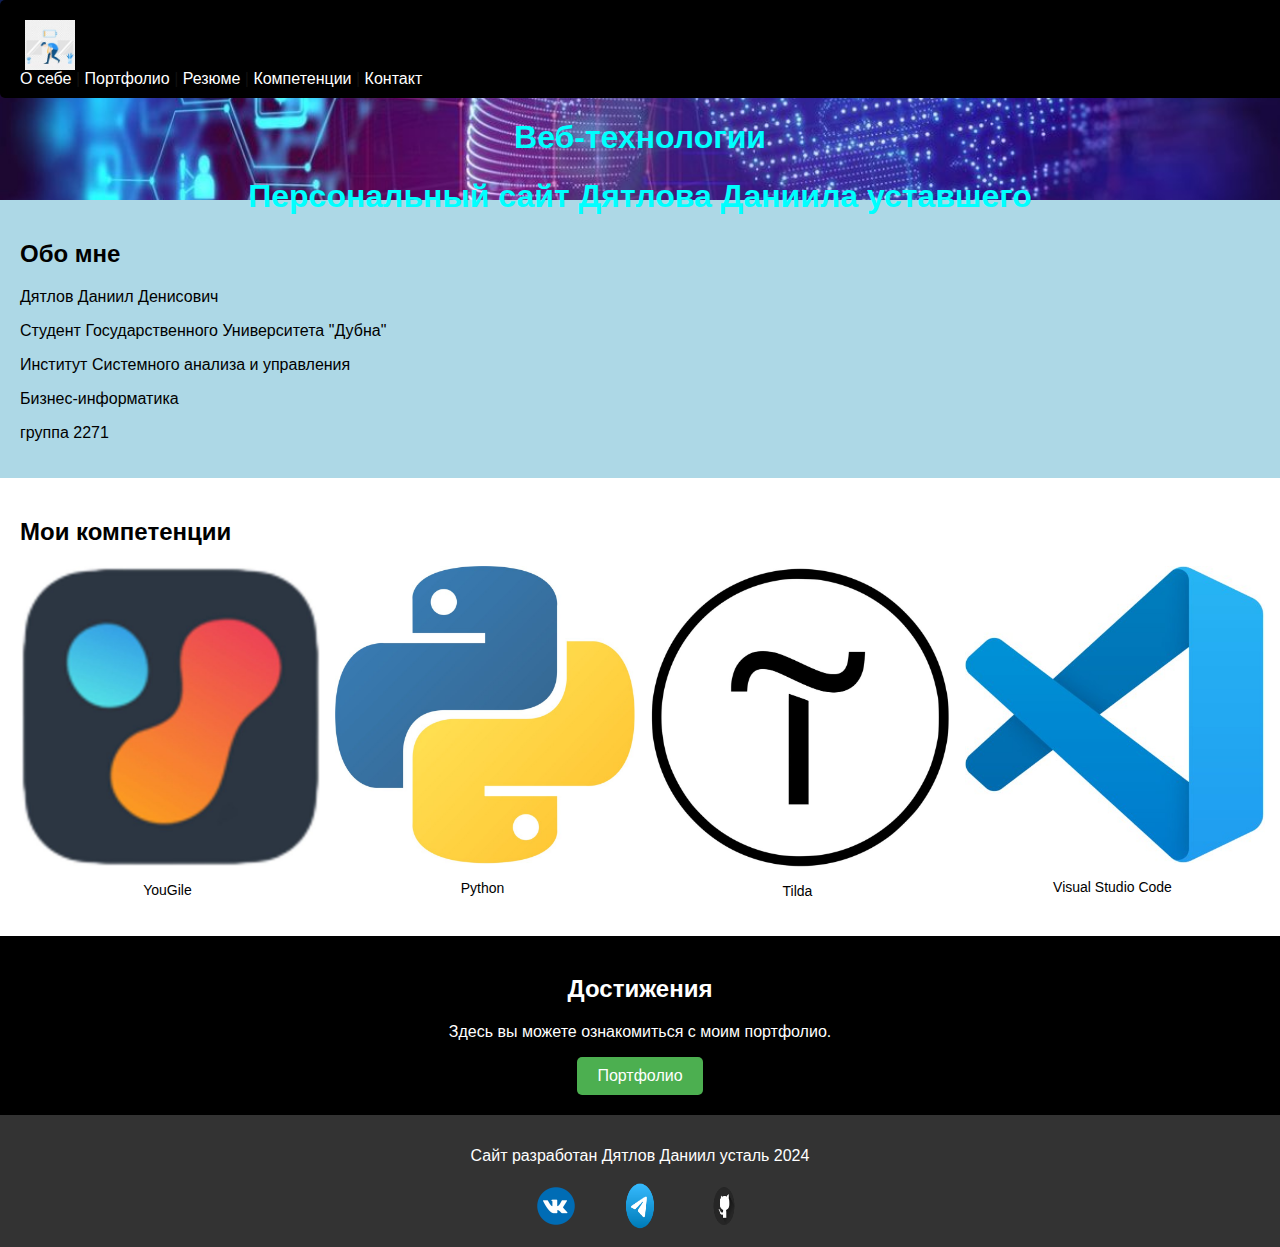
<file: index.html>
<head>
    <meta charset="UTF-8">
    <meta name="viewport" content="width=device-width, initial-scale=1.0">
    <title>Мой сайт</title>
    <link rel="stylesheet" href="style.css">
</head>
<body>
    <header> 
        <div class="header-content">
            <div class="header-left"> 
                <div class="social-icons">
                    <a href="index.html"><img src="images/01.png" alt="О себе" class="about-me-image"></a> 
                </div>
            </div> 
            <div class="header-right"> 
                <a href="index.html">О себе</a> | <a href="pages/portfolio.html">Портфолио</a> | <a href="pages/summary.html">Резюме</a> | <a href="#skills">Компетенции</a> | <a href="pages/contact.html">Контакт</a>  
            </div> 
        </div>
        <h1>Веб-технологии </h1>
        <h1>Персональный сайт Дятлова Даниила уставшего</h1>
    </header>

    

    <section id="about-me">
        <h2>Обо мне</h2>
        <p>Дятлов Даниил Денисович</p>
        <p>Студент Государственного Университета "Дубна"</p>
        <p>Институт Системного анализа и управления</p>
        <p>Бизнес-информатика</p>
        <p>группа 2271</p>
    </section>

    <section id="skills">
        <h2>Мои компетенции</h2>
        <div class="skill-grid">
            <div class="skill-item">
                    <img src="images/1.png" alt="Компетенция 1">
                    <p>YouGile</p> </a>
            </div>
            <div class="skill-item">
                    <img src="images/2.png" alt="Компетенция 2">
                    <p>Python</p> </a>
            </div>
            <div class="skill-item">
                    <img src="images/3.png" alt="Компетенция 3">
                    <p>Tilda</p> </a>
            </div>
            <div class="skill-item">
                    <img src="images/4.png" alt="Компетенция 4">
                    <p>Visual Studio Code</p> </a>
            </div>
        </div>
    </section>
    


    <section id="achievements">
        <h2>Достижения</h2>
        <p>Здесь вы можете ознакомиться с моим портфолио.</p>
        <a href="portfolio.html" class="button">Портфолио</a>
    </section>

    <footer>
        <p>Сайт разработан Дятлов Даниил усталь 2024</p>
        <div class="social-icons">
            <a href="https://vk.com/dyatlov40" target="blank"><img src="images/картинка 2.png" alt="Соцсеть 1"></a>
            <a href="https://t.me/Daniil2D" target="blank"><img src="images/картинка 1.png" alt="Соцсеть 1"></a>
            <a href="https://github.com/Firs666" target="blank"><img src="images/картинка 3.png" alt="Соцсеть 2"></a>
        </div>
    </footer>






</body>
</html>
</file>
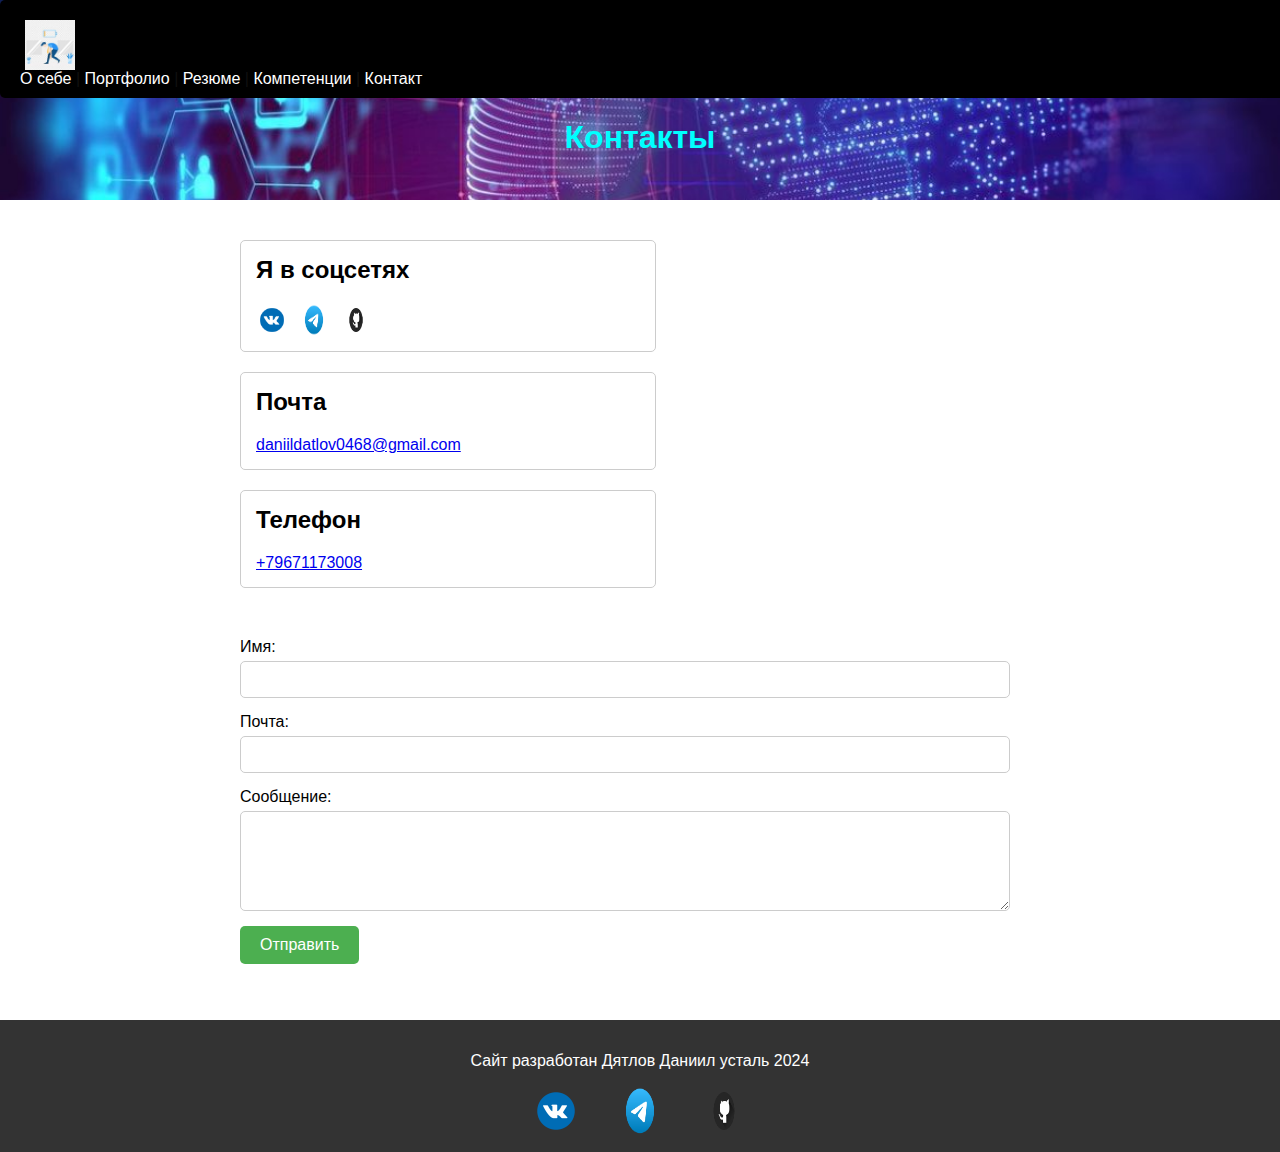
<file: pages/contact.html>
<head>
    <title>Контакты</title>
    <link rel="stylesheet" href="../style.css">
</head>
<body>
    <header>
        <div class="header-content">
            <div class="header-left"> 
                <div class="social-icons">
                    <a href="../index.html"><img src="../images/01.png" alt="О себе" class="about-me-image"></a> 
                </div>
            </div> 
            <div class="header-right"> 
                <a href="../index.html">О себе</a> | <a href="portfolio.html">Портфолио</a> | <a href="summary.html">Резюме</a> | <a href="../index.html#skills">Компетенции</a> | <a href="contact.html">Контакт</a>  
            </div> 
        </div>
        <h1>Контакты</h1>
    </header>

    <main>
        <div class="contact-info">
            <div class="contact-block">
                <h2>Я в соцсетях</h2>
                <div class="icons">
                    <a href="https://vk.com/dyatlov40" target="_blank" rel="noopener noreferrer">
                        <img src="../images/картинка 2.png" alt="вок">
                    </a>
                    <a href="https://t.me/Daniil2D" target="_blank" rel="noopener noreferrer">
                        <img src="../images/картинка 1.png" alt="тг">
                    </a>
                    <a href="https://github.com/Firs666" target="_blank" rel="noopener noreferrer">
                        <img src="../images/картинка 3.png" alt="гт">
                    </a>
                </div>
            </div>
            <div class="contact-block">
                <h2>Почта</h2>
                <a href="mailto:daniildatlov0468@gmail.com">
                    <i class="fas fa-envelope"></i> daniildatlov0468@gmail.com
                </a>
            </div>
            <div class="contact-block">
                <h2>Телефон</h2>
                <a href="tel:+79671173008">
                    <i class="fas fa-phone"></i> +79671173008
                </a>
            </div>
        </div>

        <div>
            <form action="#" method="post">
                <div class="input-group">
                    <label for="name">Имя:</label>
                    <i class="fas fa-user"></i>
                    <input type="text" id="name" name="name" required>
                </div>

                <div class="input-group">
                    <label for="email">Почта:</label>
                    <i class="fas fa-envelope"></i>
                    <input type="email" id="email" name="email" required>
                </div>

                <div class="input-group">
                    <label for="message">Сообщение:</label>
                    <i class="fas fa-comment"></i>
                    <textarea id="message" name="message" rows="5" required></textarea>
                </div>

                <button type="submit">Отправить</button>
            </form>
        </div>
    </main>


    <footer>
        <p>Сайт разработан Дятлов Даниил усталь 2024</p>
        <div class="social-icons">
            <a href="https://vk.com/dyatlov40" target="blank"><img src="../images/картинка 2.png" alt="Соцсеть 1"></a>
            <a href="https://t.me/Daniil2D" target="blank"><img src="../images/картинка 1.png" alt="Соцсеть 1"></a>
            <a href="https://github.com/Firs666" target="blank"><img src="../images/картинка 3.png" alt="Соцсеть 2"></a>
         </div>
    </footer>
</body>
</html>
</file>
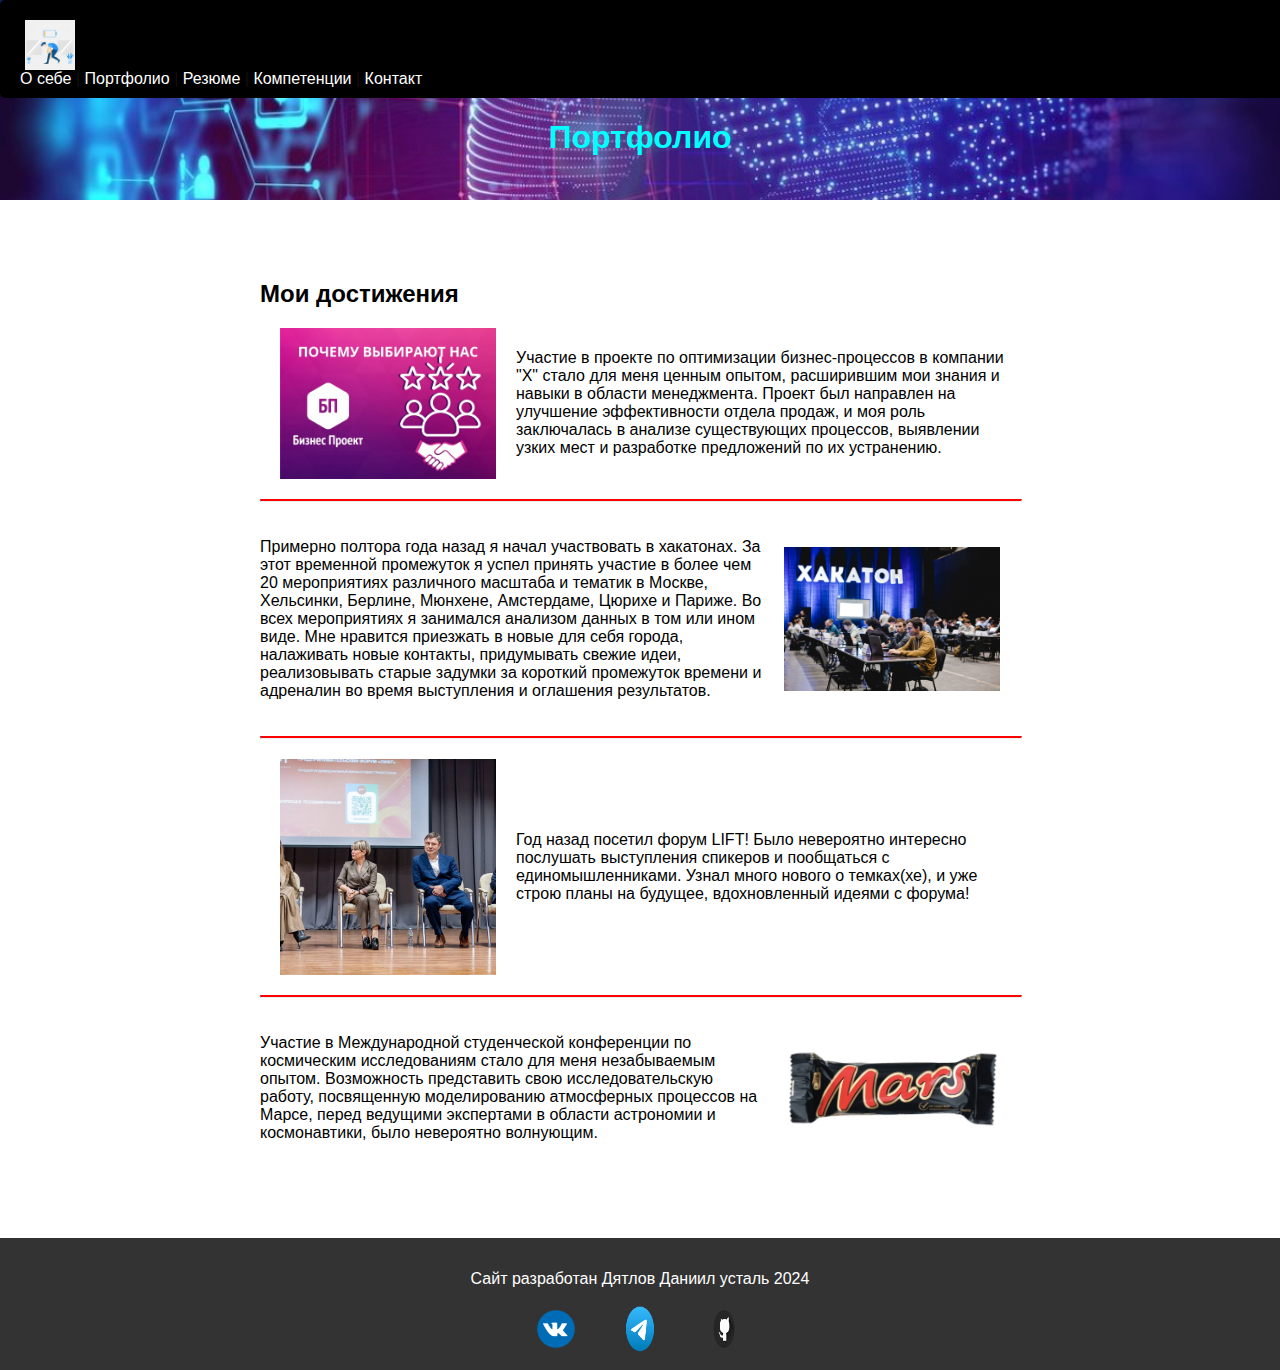
<file: pages/portfolio.html>
<head>
    <title>Портфолио</title>
    <link rel="stylesheet" href="../style.css">
</head>
<body>
    <header>
        <div class="header-content">
            <div class="header-left"> 
                <div class="social-icons">
                    <a href="../index.html"><img src="../images/01.png" alt="О себе" class="about-me-image"></a> 
                </div>
            </div> 
            <div class="header-right"> 
                <a href="../index.html">О себе</a> | <a href="portfolio.html">Портфолио</a> | <a href="summary.html">Резюме</a> | <a href="../index.html#skills">Компетенции</a> | <a href="contact.html">Контакт</a>  
            </div> 
        </div>
        <h1>Портфолио</h1>
    </header>

    <main>
        <section id="portfolio">
            <h2>Мои достижения</h2>
            <div class="portfolio-grid">
                <div class="portfolio-item">
                    <div class="portfolio-image">
                        <img src="../images/00.jpg" alt="Проект 1">
                    </div>
                    <div class="portfolio-text">
                        <p>Участие в проекте по оптимизации бизнес-процессов в компании "Х" стало для меня ценным опытом, расширившим мои знания и навыки в области менеджмента. Проект был направлен на улучшение эффективности отдела продаж, и моя роль заключалась в анализе существующих процессов, выявлении узких мест и разработке предложений по их устранению.</p>
                    </div>
                </div>
                <hr class="red-line">
                <div class="portfolio-item">
                    <div class="portfolio-text">
                        <p>Примерно полтора года назад я начал участвовать в хакатонах. За этот временной промежуток я успел принять участие в более чем 20 мероприятиях различного масштаба и тематик в Москве, Хельсинки, Берлине, Мюнхене, Амстердаме, Цюрихе и Париже. Во всех мероприятиях я занимался анализом данных в том или ином виде. Мне нравится приезжать в новые для себя города, налаживать новые контакты, придумывать свежие идеи, реализовывать старые задумки за короткий промежуток времени и адреналин во время выступления и оглашения результатов.</p>
                    </div>
                    <div class="portfolio-image">
                        <img src="../images/01.jpg" alt="Проект 2">
                    </div>
                </div>
                <hr class="red-line">
                <div class="portfolio-item">
                    <div class="portfolio-image">
                        <img src="../images/02.jpg" alt="Проект 3">
                    </div>
                    <div class="portfolio-text">
                        <p>Год назад посетил форум LIFT! Было невероятно интересно послушать выступления спикеров и пообщаться с единомышленниками. Узнал много нового о темках(хе), и уже строю планы на будущее, вдохновленный идеями с форума!
                        </p>
                    </div>
                </div>
                <hr class="red-line">
                <div class="portfolio-item">
                    <div class="portfolio-text">
                        <p>Участие в Международной студенческой конференции по космическим исследованиям стало для меня незабываемым опытом. Возможность представить свою исследовательскую работу, посвященную  моделированию атмосферных процессов на Марсе, перед ведущими экспертами в области астрономии и космонавтики, было невероятно волнующим.</p>
                    </div>
                    <div class="portfolio-image">
                        <img src="../images/m.jpg" alt="Проект 4">
                    </div>
                </div>
            </div>
        </section>
        
    </main>

    <footer>
        <p>Сайт разработан Дятлов Даниил усталь 2024</p>
        <div class="social-icons">
            <a href="https://vk.com/dyatlov40" target="blank"><img src="../images/картинка 2.png" alt="Соцсеть 1"></a>
            <a href="https://t.me/Daniil2D" target="blank"><img src="../images/картинка 1.png" alt="Соцсеть 1"></a>
            <a href="https://github.com/Firs666" target="blank"><img src="../images/картинка 3.png" alt="Соцсеть 2"></a>
        </div>
    </footer>
</body>
</html>
</file>
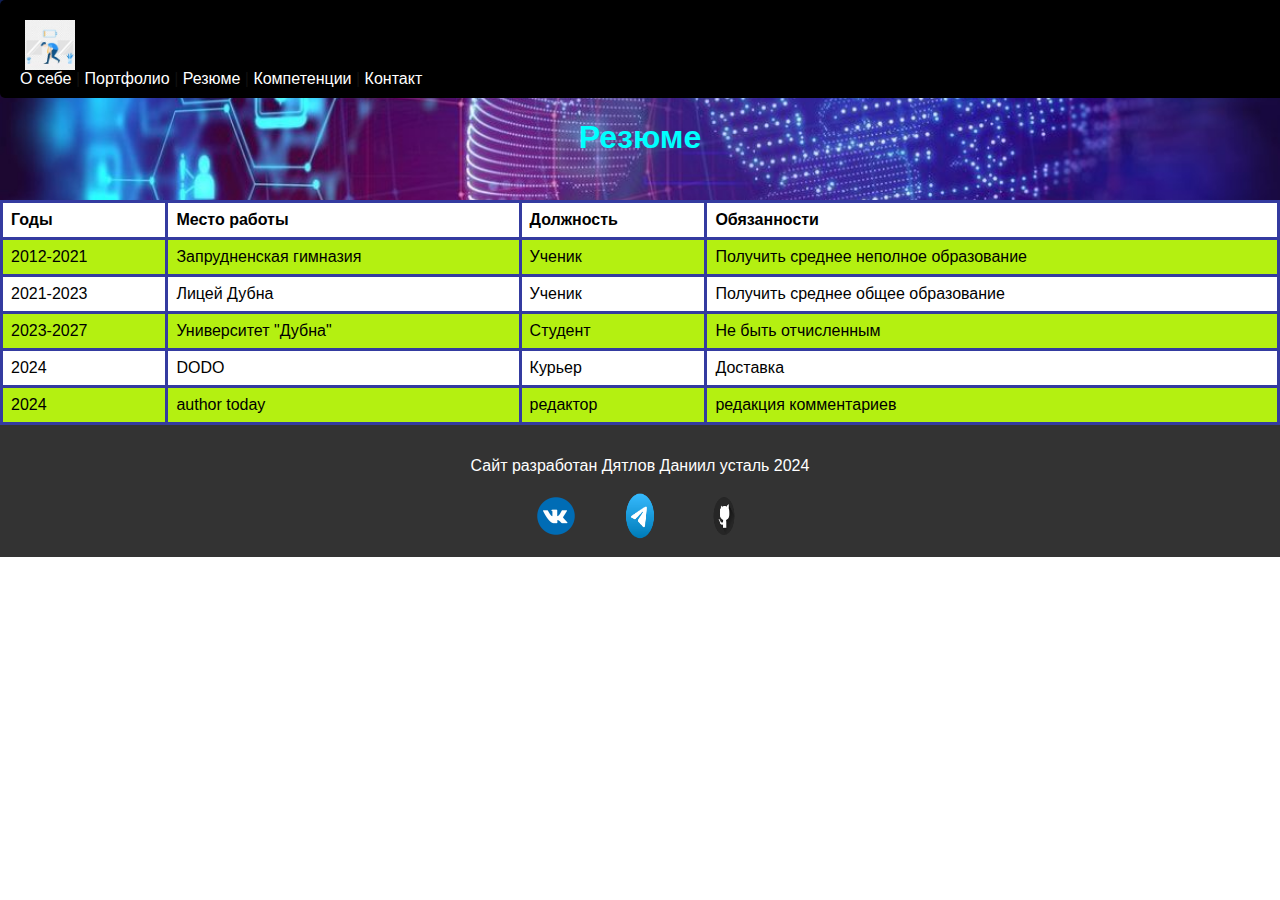
<file: pages/summary.html>
<head>
    <title>Портфолио</title>
    <link rel="stylesheet" href="../style.css">
</head>
<body>
    <header>
        <div class="header-content">
            <div class="header-left"> 
                <div class="social-icons">
                    <a href="../index.html"><img src="../images/01.png" alt="О себе" class="about-me-image"></a> 
                </div>
            </div> 
            <div class="header-right"> 
                <a href="../index.html">О себе</a> | <a href="portfolio.html">Портфолио</a> | <a href="summary.html">Резюме</a> | <a href="../index.html#skills">Компетенции</a> | <a href="contact.html">Контакт</a>  
            </div> 
        </div>
        <h1>Резюме</h1>
    </header>


        <table>
          <thead>
            <tr>
              <th>Годы</th>
              <th>Место работы</th>
              <th>Должность</th>
              <th>Обязанности</th>
            </tr>
          </thead>
          <tbody>
            <tr>
              <td>2012-2021</td>
              <td>Запрудненская гимназия</td>
              <td>Ученик</td>
              <td>Получить среднее неполное образование</td>
            </tr>
            <tr>
              <td>2021-2023</td>
              <td>Лицей Дубна</td>
              <td>Ученик</td>
              <td>Получить среднее общее образование</td>
            </tr>
            <tr>
              <td>2023-2027</td>
              <td>Университет "Дубна"</td>
              <td>Студент</td>
              <td>Не быть отчисленным</td>
            </tr>
            <tr>
              <td>2024</td>
              <td>DODO</td>
              <td>Курьер</td>
              <td>Доставка</td>
            </tr>
            <tr>
              <td>2024</td>
              <td>author today</td>
              <td>редактор</td>
              <td>редакция комментариев</td>
            </tr>
          </tbody>
        </table>    
        

    <footer>
        <p>Сайт разработан Дятлов Даниил усталь 2024</p>
        <div class="social-icons">
            <a href="https://vk.com/dyatlov40" target="blank"><img src="../images/картинка 2.png" alt="Соцсеть 1"></a>
            <a href="https://t.me/Daniil2D" target="blank"><img src="../images/картинка 1.png" alt="Соцсеть 1"></a>
            <a href="https://github.com/Firs666" target="blank"><img src="../images/картинка 3.png" alt="Соцсеть 2"></a>
        </div>
    </footer>
</body>
</html>
</file>
<file: style.css>
body {
    font-family: sans-serif;
    margin: 0;
}

h1{
    color: aqua;
    text-align: center;
}



header { 
    background-image: url('images/Вебы.jpg'); 
    background-size: cover; 
    background-position: center;
    background-repeat: no-repeat; 
    padding: 0px;
    color: rgb(17, 16, 16);
    height: 200px;
} 
 
.header-content { 
    background-color: black;
    padding: 10px 20px; 
    display: inline-block; 
    border-radius: 5px; 
} 
 
.header-left, .header-right { 
    display: inline-block; 
    vertical-align: middle; 
} 
 
.header-left { 
    margin-right: 1380px; 
} 
 
.header-right a { 
    color: white; 
    text-decoration: none; 
} 
 
.header-right a:hover { 
    text-decoration: underline;
}
.about-me-image {
    max-width: 100px;
}

section {
    padding: 20px;
}

#about-me {
    background-color: lightblue;
}

#skills {
    background-color: white;
}

#achievements {
    background-color: black;
    color: white;
    text-align: center;
}

.button {
    display: inline-block;
    padding: 10px 20px;
    background-color: #4CAF50;
    color: white;
    text-decoration: none;
    border-radius: 5px;
    transition: background-color 0.3s ease, box-shadow 0.3s ease; 
}

.button:hover {
    background-color: #121fd6;
    box-shadow: 0 5px 10px rgba(0, 0, 0, 0.3); 
    color: white; 
}


.web-tech {
    margin: 0;

}
.web-tech img {
    max-width: 100%; 
    height: auto;    
    display: block;   
    margin: 0 auto;   
}

footer {
    background-color: #333; 
    color: white;
    text-align: center;
    padding: 1rem 0; 
}

footer a {
    color: white;
    text-decoration: none;
    margin: 0 10px; 
    font-size: 1.2em; 
}

.social-icons {
    text-align: center; 
    margin-top: 10px;
}

.social-icons img {
    display: inline-block; 
    vertical-align: middle; 
    width: 50px;
    height: 50px;
    margin: 0 5px;
}


#skills .skill-grid {
    display: grid;
    grid-template-columns: repeat(auto-fit, minmax(150px, 1fr));
    grid-gap: 20px;
    justify-content: center;
}

#skills .skill-item {
    text-align: center; 
}

#skills .skill-item img {
    max-width: 300px;
    height: auto;
    display: block;
    margin-bottom: 10px; 
}

#skills .skill-item p {
    font-size: 14px; 
    line-height: 1.5; 
}
 
.portfolio-item {
    display: flex;
    align-items: center;
    margin-bottom: 20px;
}

.portfolio-image {
    width: 30%;
    margin: 0 20px;
}

.portfolio-image img {
    width: 100%;
    height: auto;
}

.portfolio-text {
    width: 70%;
}

.portfolio-grid .portfolio-item:nth-child(even) {
    flex-direction: row-reverse;
}

.red-line {
    border-top: 2px solid red;
    margin: 20px 0;
    width: 100%;
}


@media (max-width: 768px) {
    .portfolio-item {
        flex-direction: column;
    }
    .portfolio-image {
        width: 100%;
        margin: 0 0 10px 0;
    }
    .portfolio-text {
        width: 100%;
    }
}


.red-line {
    border-top: 2px solid red; 
    margin: 20px 0; 
    width: 100%;
}

table {
    width: 100%;
    border-collapse: collapse;
  }
  
  th, td {
    border: 3px solid rgb(52, 59, 160);
    padding: 8px;
    text-align: left;
  }
  
  tbody tr:nth-child(odd) {
    background-color: #b4f011; 
  }


main {
    max-width: 800px;
    margin: 20px auto;
    padding: 20px;
    font-family: sans-serif;
  }
  
  .h1-cont {
      text-align: center;
      margin-bottom: 30px;
  }
  
  
  .contact-info {
    display: flex;
    flex-wrap: wrap;
    justify-content: space-between; 
    margin-bottom: 30px;
  }
  
  .contact-block {
    width: 30%; 
    margin-bottom: 20px;
    padding: 15px;
    border: 1px solid #ccc;
    border-radius: 5px;
  }
  
  .contact-block h2 {
    margin-top: 0;
  }
  
  .icons {
    display: flex;
    gap: 10px; 
  }
  
  .icons img {
    width: 32px; 
    height: 32px;
  }
  
  
  
  form {
    width: 100%;
  }
  
  .input-group {
    margin-bottom: 15px;
    position: relative;
  }
  
  .input-group label {
    display: block;
    margin-bottom: 5px;
  }
  
  .input-group i {
    position: absolute;
    top: 50%;
    left: 10px;
    transform: translateY(-50%);
    color: #555;
    pointer-events: none; 
  }
  
  .input-group input[type="text"],
  .input-group input[type="email"],
  .input-group textarea {
    width: calc(100% - 30px); 
    padding: 10px 10px 10px 35px; 
    border: 1px solid #ccc;
    border-radius: 5px;
    box-sizing: border-box; 
  }
  
  .input-group textarea {
    height: 100px;
  }
  
  
  button[type="submit"] {
    background-color: #4CAF50; 
    border: none;
    color: white;
    padding: 10px 20px;
    text-align: center;
    text-decoration: none;
    display: inline-block;
    font-size: 16px;
    border-radius: 5px;
    cursor: pointer;
  }
  
  
  @media (min-width: 768px) {
    .contact-block {
      width: 48%;
    }
  }
  
  
  
  @media (max-width: 767px) {
    .contact-info {
      flex-direction: column; 
    }
    .contact-block {
      width: 100%;
    }
  }

  /* agu-display-regular - latin */
@font-face {
    font-display: swap; /* Check https://developer.mozilla.org/en-US/docs/Web/CSS/@font-face/font-display for other options. */
    font-family: 'Agu Display';
    font-style: normal;
    font-weight: 400;
    src: url('../fonts/agu-display-v1-latin-regular.woff2') format('woff2'); /* Chrome 36+, Opera 23+, Firefox 39+, Safari 12+, iOS 10+ */
  }
</file>
